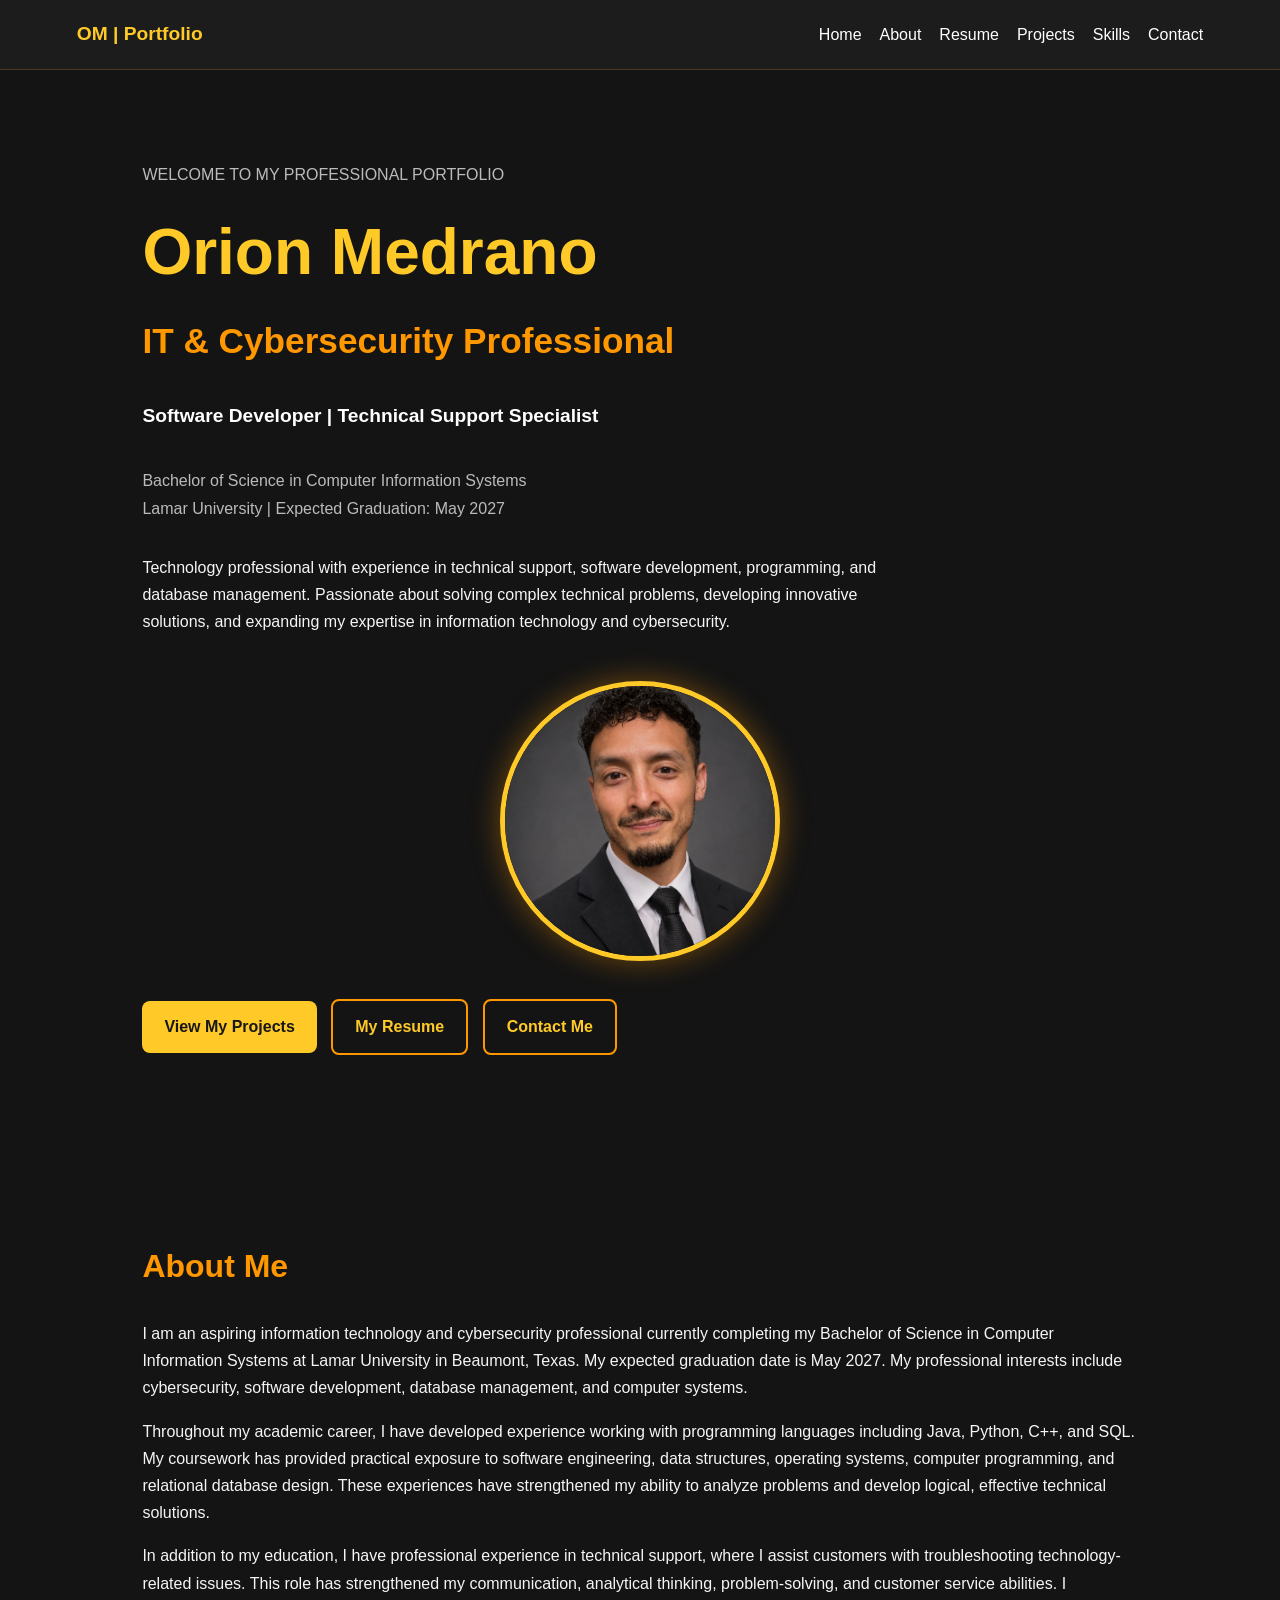
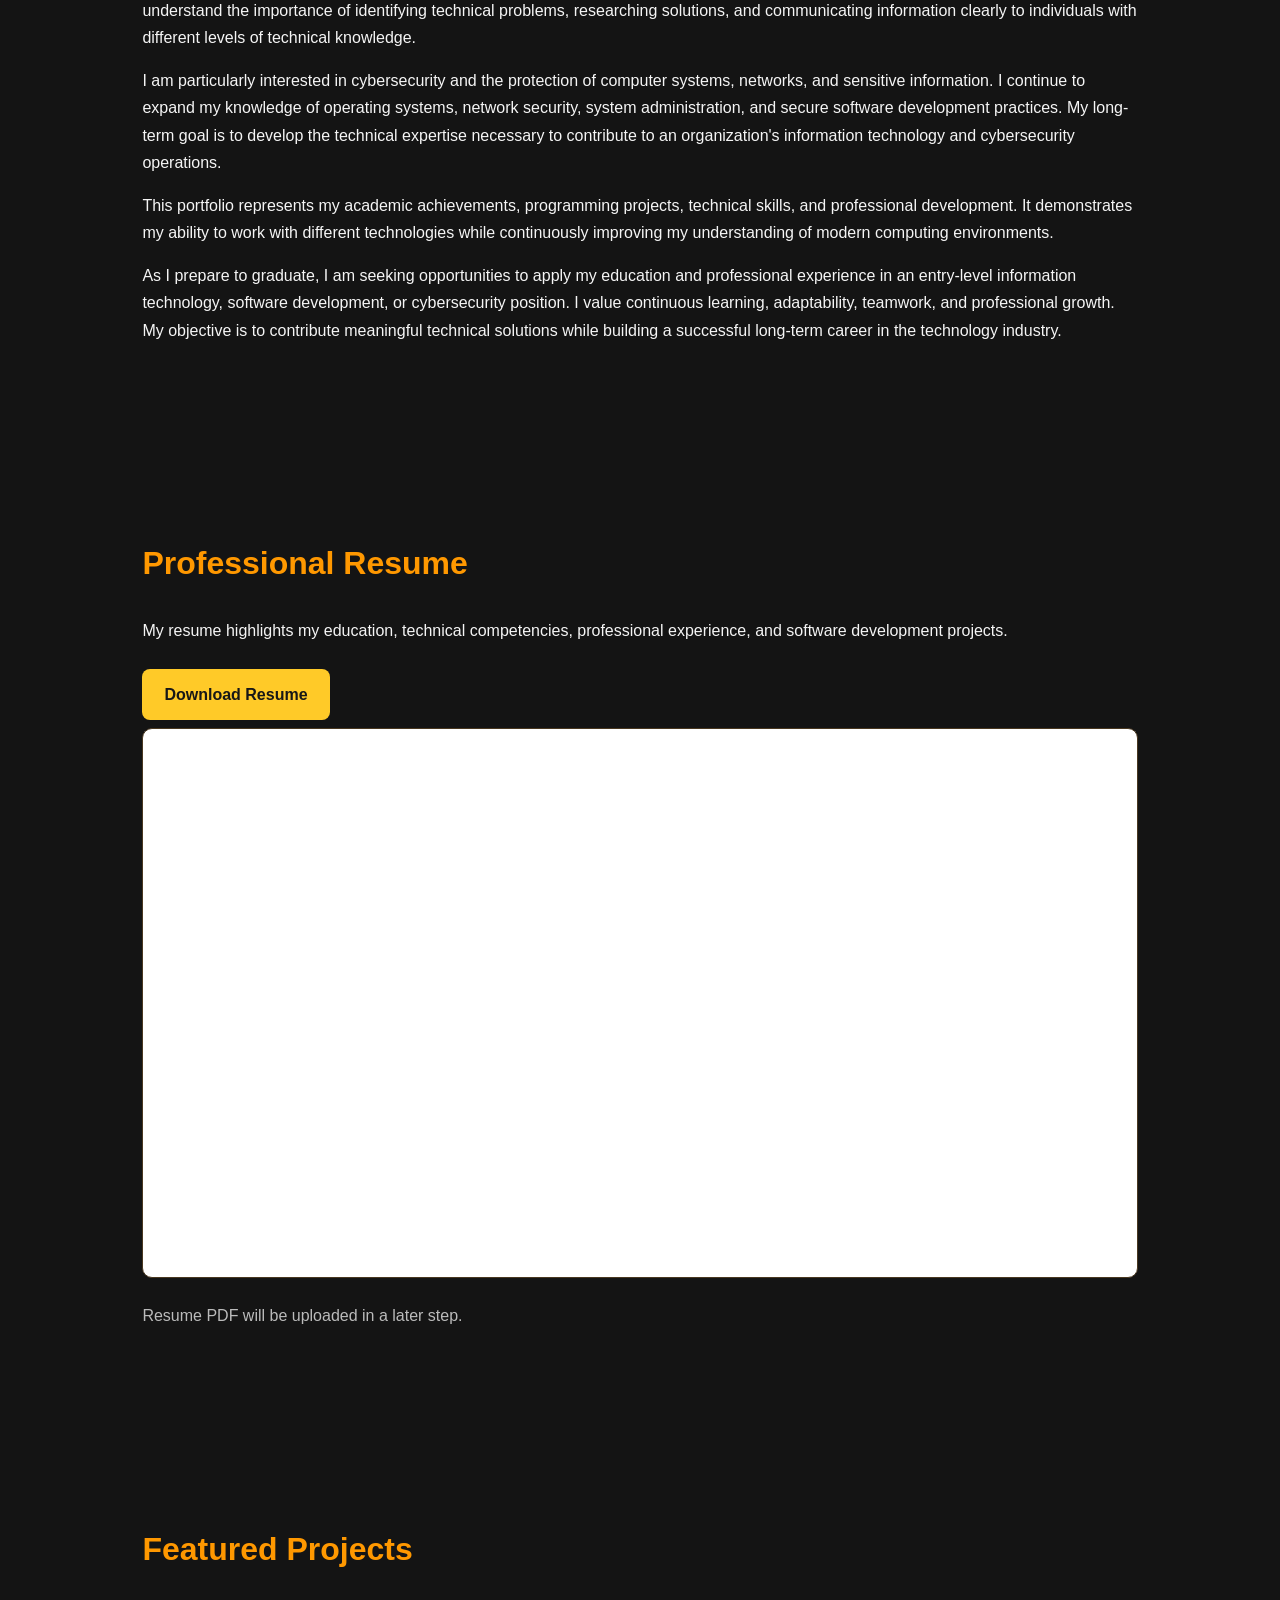
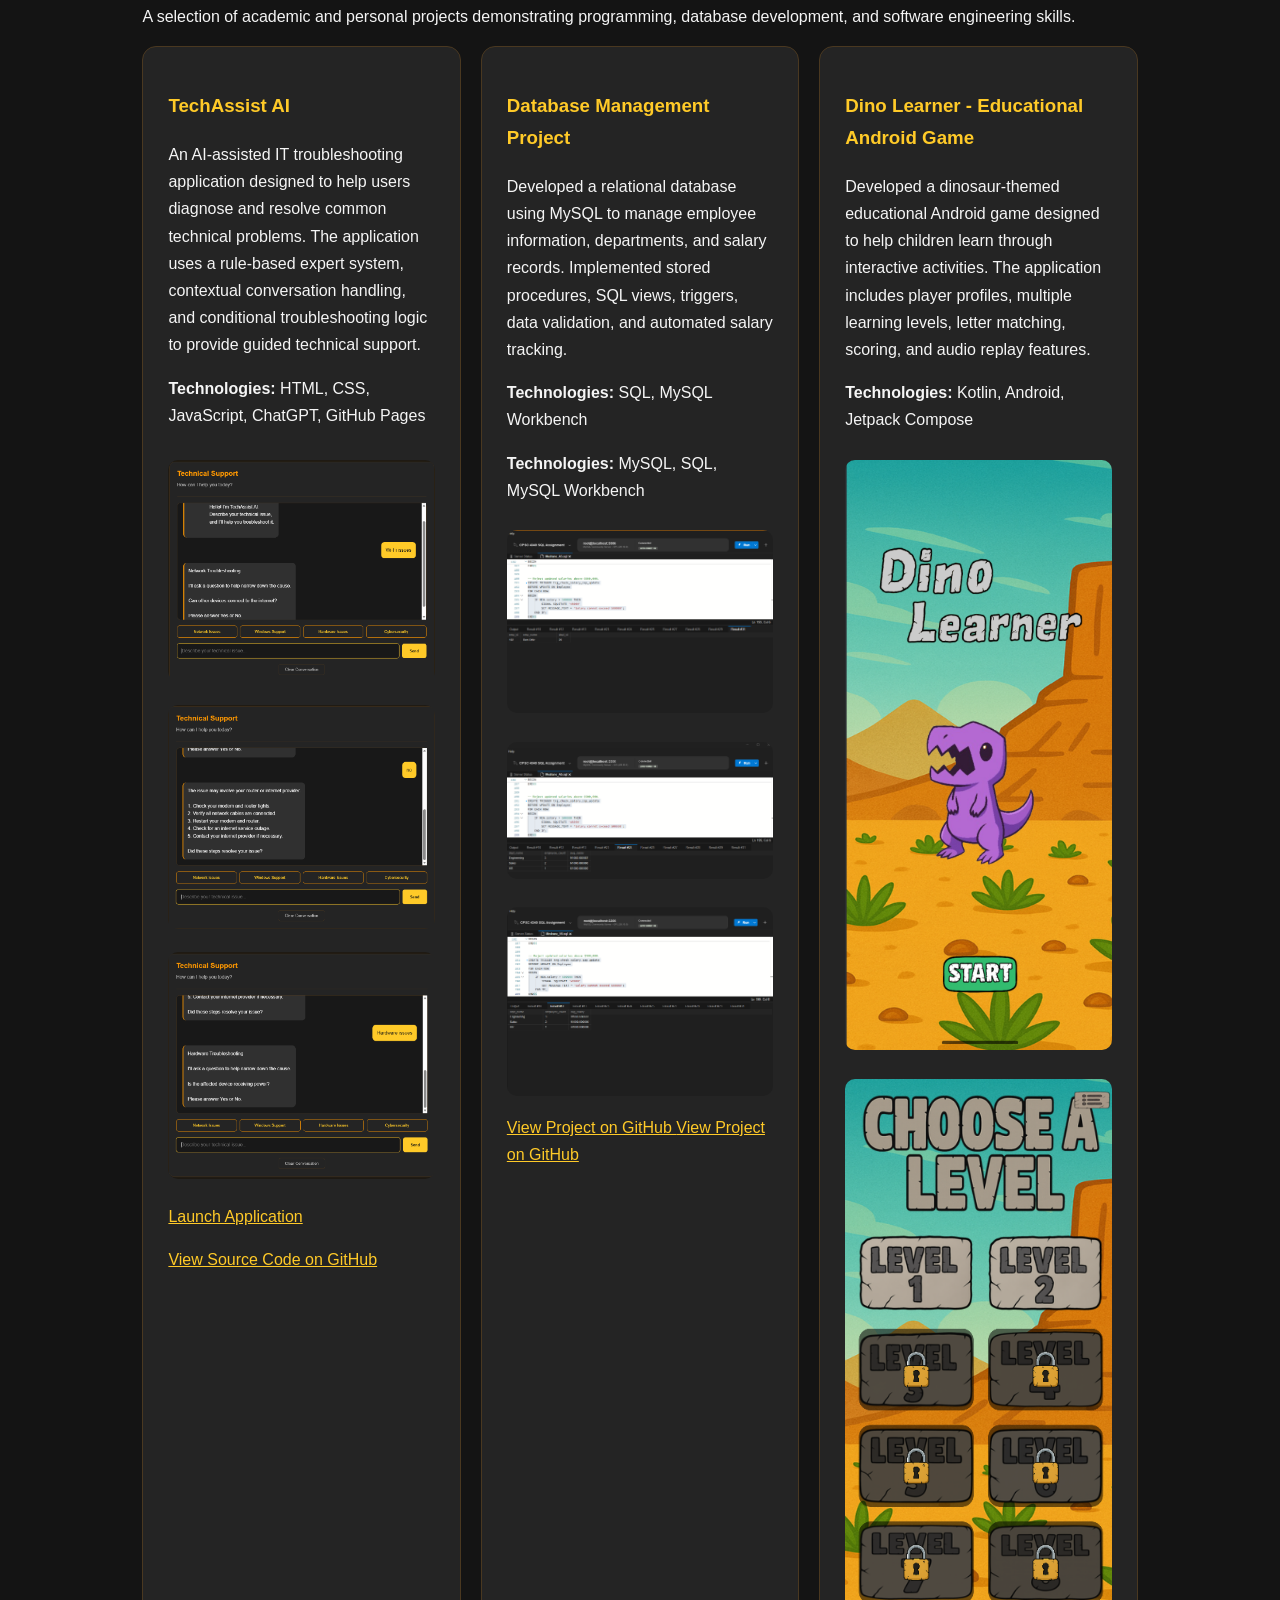
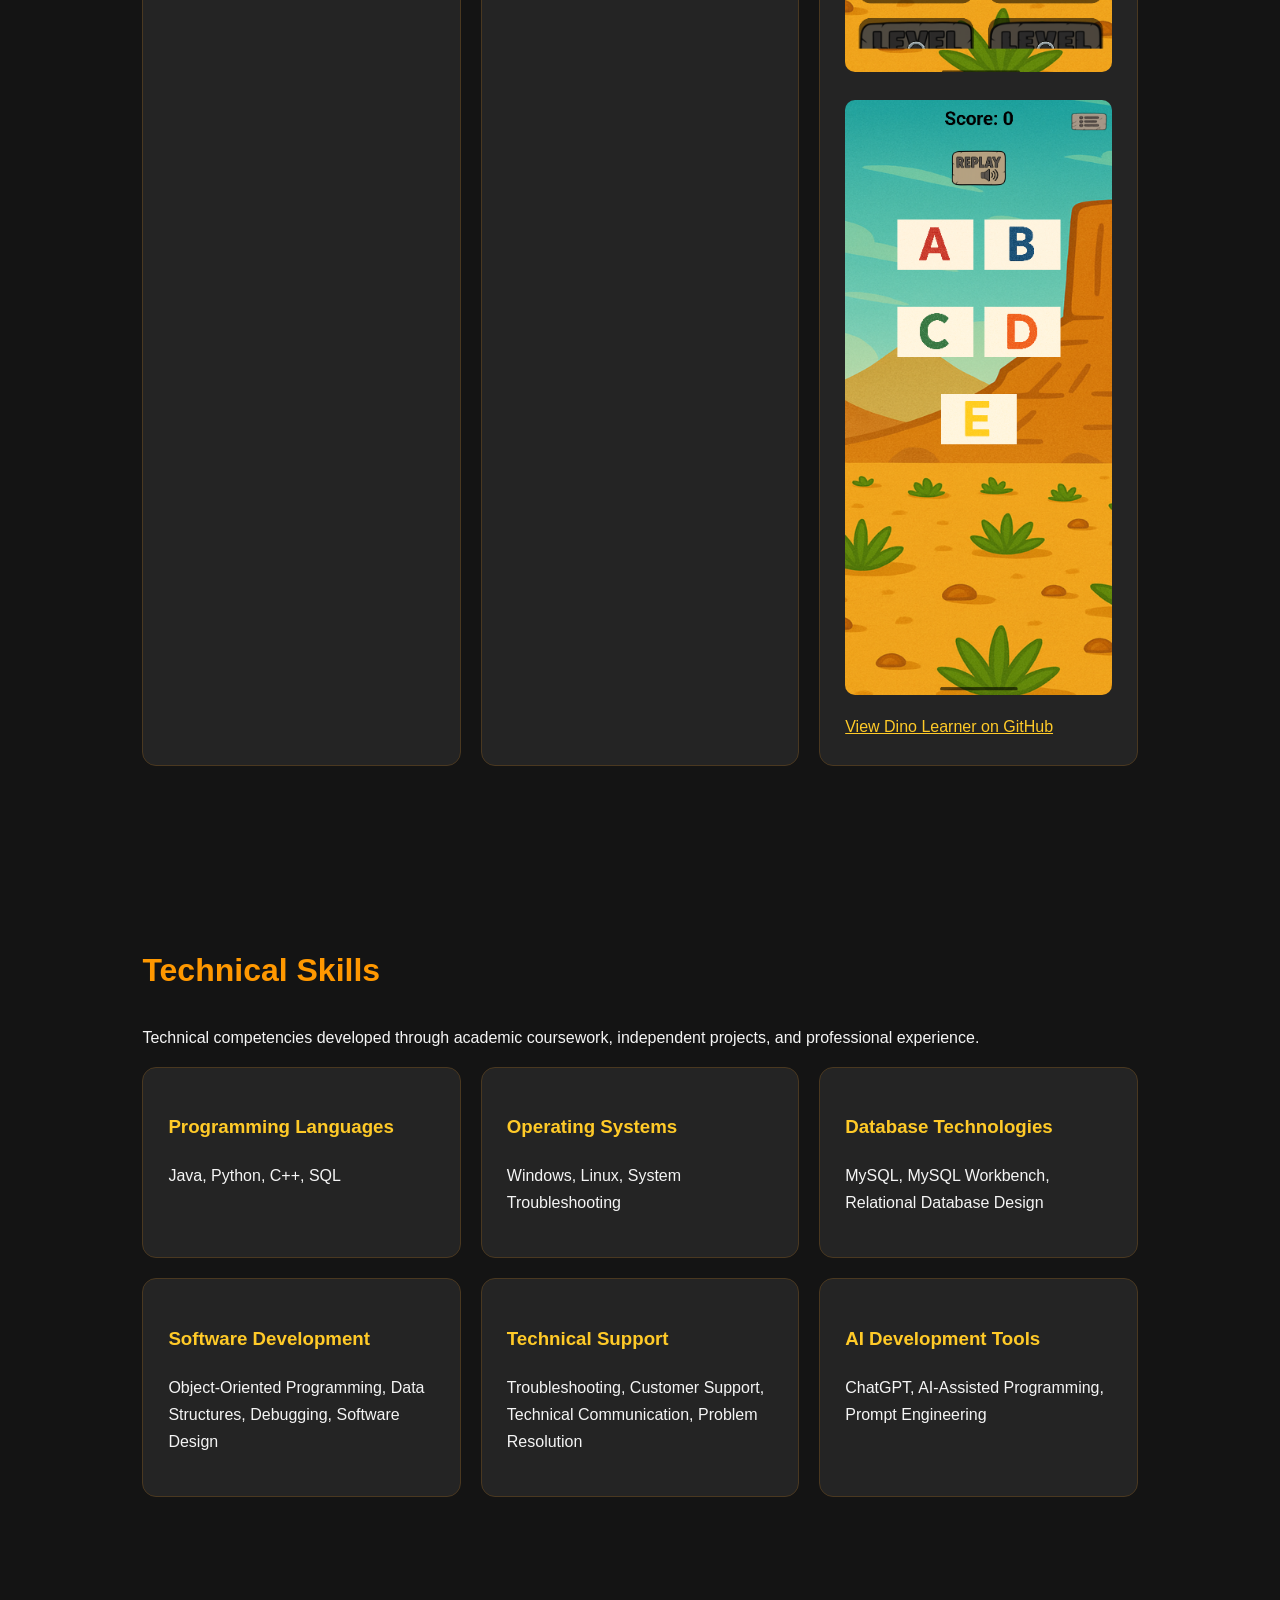
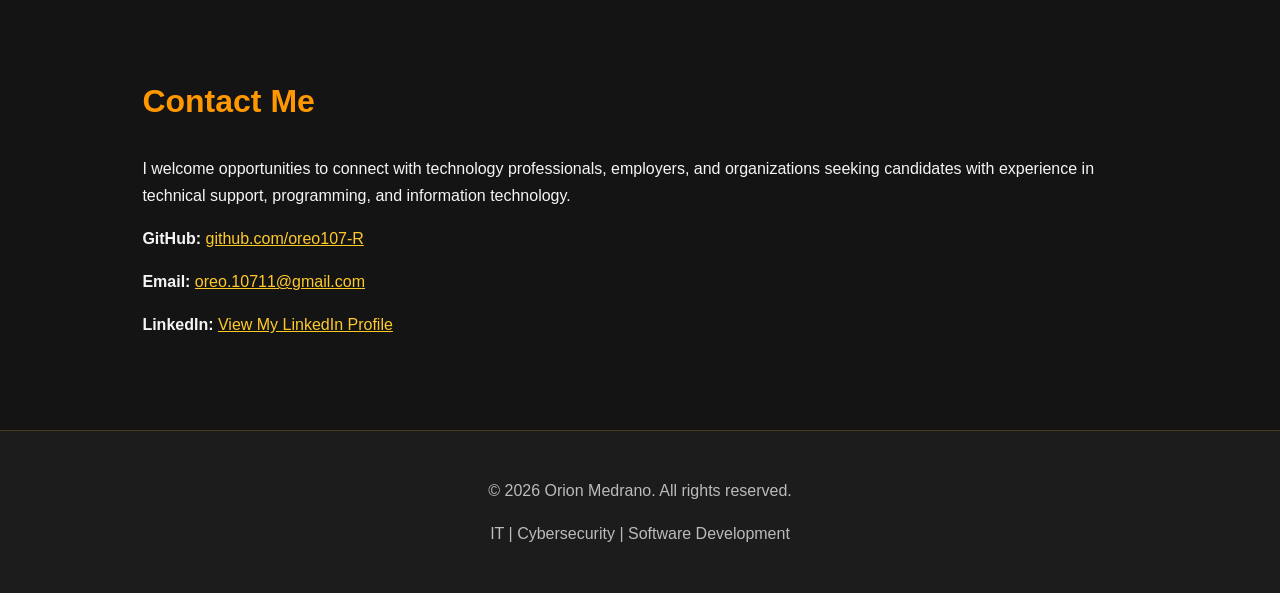
<file: index.html>
<!DOCTYPE html>
<html lang="en">
<head>
  <meta charset="UTF-8">
  <meta name="viewport" content="width=device-width, initial-scale=1.0">
  <meta name="description" content="Orion Medrano's professional IT, cybersecurity, and software development portfolio">
  <title>Orion Medrano | IT & Cybersecurity Portfolio</title>

  <style>
    
.profile-container {
  display: flex;
  justify-content: center;
  margin: 30px 0;
}

.profile-photo {
  width: 280px;
  height: 280px;
  object-fit: cover;
  object-position: center 25%;
  border-radius: 50%;
  border: 5px solid #FFCA28;
  box-shadow: 0 0 30px rgba(255, 152, 0, 0.4);
}

    :root {
      --bg: #141414;
      --surface: #242424;
      --text: #F5F5F5;
      --muted: #BBBBBB;
      --accent: #FFCA28;
      --orange: #FF9800;
      --border: #4A3820;
    }

    * {
      box-sizing: border-box;
    }

    html {
      scroll-behavior: smooth;
    }

    body {
      margin: 0;
      background: var(--bg);
      color: var(--text);
      font-family: Arial, sans-serif;
      line-height: 1.7;
    }

    header {
      position: sticky;
      top: 0;
      z-index: 10;
      background: #1C1C1C;
      border-bottom: 1px solid var(--border);
      padding: 18px 6%;
      display: flex;
      justify-content: space-between;
      align-items: center;
      flex-wrap: wrap;
      gap: 12px;
    }

    .logo {
      font-weight: bold;
      color: var(--accent);
      font-size: 1.2rem;
    }

    nav {
      display: flex;
      flex-wrap: wrap;
      gap: 18px;
    }

    a {
      color: var(--accent);
    }

    nav a {
      color: white;
      text-decoration: none;
      transition: color 0.3s;
    }

    nav a:hover {
      color: var(--orange);
    }

    section {
      padding: 75px 8%;
      max-width: 1200px;
      margin: auto;
      scroll-margin-top: 90px;
    }

    h1 {
      font-size: clamp(2.5rem, 6vw, 4rem);
      margin: 10px 0;
      line-height: 1.2;
    }

    h2 {
      color: var(--orange);
      font-size: 2rem;
    }

    .hero {
      min-height: 75vh;
      display: flex;
      flex-direction: column;
      justify-content: center;
    }

    .hero h1 {
      color: var(--accent);
    }

    .hero h2 {
      margin: 10px 0;
      font-size: clamp(1.5rem, 4vw, 2.2rem);
    }

    .hero p {
      max-width: 750px;
    }

    .subtitle {
      color: #FFFFFF;
      font-size: 1.2rem;
      font-weight: bold;
    }

    .education {
      color: var(--muted);
      font-size: 1rem;
    }

    .muted {
      color: var(--muted);
    }

    .button {
      display: inline-block;
      padding: 12px 22px;
      background: var(--accent);
      color: #171717;
      border-radius: 8px;
      text-decoration: none;
      font-weight: bold;
      margin: 8px 10px 8px 0;
      transition: background 0.3s, transform 0.3s;
    }

    .button:hover {
      background: var(--orange);
      color: #171717;
      transform: translateY(-3px);
    }

    .button-outline {
      background: transparent;
      color: var(--accent);
      border: 2px solid var(--orange);
    }

    .button-outline:hover {
      background: var(--orange);
      color: #171717;
    }

    .grid {
      display: grid;
      grid-template-columns: repeat(auto-fit, minmax(250px, 1fr));
      gap: 20px;
    }

    .card {
      background: var(--surface);
      border: 1px solid var(--border);
      border-radius: 14px;
      padding: 25px;
      transition: transform 0.3s, border-color 0.3s;
    }

    .card:hover {
      transform: translateY(-5px);
      border-color: var(--orange);
    }

    .card h3 {
      color: var(--accent);
    }

    .resume-frame {
      width: 100%;
      height: 550px;
      border: 1px solid var(--border);
      border-radius: 10px;
      background: white;
    }

    footer {
      text-align: center;
      padding: 30px;
      background: #1C1C1C;
      border-top: 1px solid var(--border);
      color: var(--muted);
    }

    @media (max-width: 600px) {
      header {
        position: static;
      }

      section {
        padding: 45px 6%;
      }

      nav {
        gap: 12px;
        font-size: 14px;
      }

      .resume-frame {
        height: 400px;
      }
    }
  </style>
</head>

<body>

<header>
  <div class="logo">OM | Portfolio</div>

  <nav aria-label="Main navigation">
    <a href="#home">Home</a>
    <a href="#about">About</a>
    <a href="#resume">Resume</a>
    <a href="#projects">Projects</a>
    <a href="#skills">Skills</a>
    <a href="#contact">Contact</a>
  </nav>
</header>

<main>

  <!-- HOME SECTION -->

  <section id="home" class="hero">

    <p class="muted">
      WELCOME TO MY PROFESSIONAL PORTFOLIO
    </p>

    <h1>Orion Medrano</h1>

    <h2>IT & Cybersecurity Professional</h2>

    <p class="subtitle">
      Software Developer | Technical Support Specialist
    </p>

    <p class="education">
      Bachelor of Science in Computer Information Systems<br>
      Lamar University | Expected Graduation: May 2027
    </p>

    <p>
      Technology professional with experience in technical
      support, software development, programming, and
      database management. Passionate about solving complex
      technical problems, developing innovative solutions,
      and expanding my expertise in information technology
      and cybersecurity.
    </p>

    
<div class="profile-container">
  <img
    src="profile.png"
    alt="Professional portrait of Orion Medrano"
    class="profile-photo"
  >
</div>


    <div>
      <a class="button" href="#projects">
        View My Projects
      </a>

      <a class="button button-outline" href="#resume">
        My Resume
      </a>

      <a class="button button-outline" href="#contact">
        Contact Me
      </a>
    </div>

  </section>


  <!-- ABOUT ME SECTION -->

  <section id="about">

    <h2>About Me</h2>

    <p>
      I am an aspiring information technology and
      cybersecurity professional currently completing
      my Bachelor of Science in Computer Information
      Systems at Lamar University in Beaumont, Texas.
      My expected graduation date is May 2027.
      My professional interests include cybersecurity,
      software development, database management,
      and computer systems.
    </p>

    <p>
      Throughout my academic career, I have developed
      experience working with programming languages
      including Java, Python, C++, and SQL.
      My coursework has provided practical exposure
      to software engineering, data structures,
      operating systems, computer programming,
      and relational database design.
      These experiences have strengthened my ability
      to analyze problems and develop logical,
      effective technical solutions.
    </p>

    <p>
      In addition to my education, I have professional
      experience in technical support, where I assist
      customers with troubleshooting technology-related
      issues. This role has strengthened my communication,
      analytical thinking, problem-solving, and customer
      service abilities. I understand the importance
      of identifying technical problems, researching
      solutions, and communicating information clearly
      to individuals with different levels of
      technical knowledge.
    </p>

    <p>
      I am particularly interested in cybersecurity
      and the protection of computer systems, networks,
      and sensitive information. I continue to expand
      my knowledge of operating systems, network
      security, system administration, and secure
      software development practices.
      My long-term goal is to develop the technical
      expertise necessary to contribute to an
      organization's information technology and
      cybersecurity operations.
    </p>

    <p>
      This portfolio represents my academic achievements,
      programming projects, technical skills, and
      professional development. It demonstrates my
      ability to work with different technologies
      while continuously improving my understanding
      of modern computing environments.
    </p>

    <p>
      As I prepare to graduate, I am seeking opportunities
      to apply my education and professional experience
      in an entry-level information technology,
      software development, or cybersecurity position.
      I value continuous learning, adaptability,
      teamwork, and professional growth.
      My objective is to contribute meaningful
      technical solutions while building a successful
      long-term career in the technology industry.
    </p>

  </section>


  <!-- RESUME SECTION -->

  <section id="resume">

    <h2>Professional Resume</h2>

    <p>
      My resume highlights my education, technical
      competencies, professional experience,
      and software development projects.
    </p>

    <a class="button" href="resume.pdf" download>
      Download Resume
    </a>

    <iframe
      class="resume-frame"
      src="resume.pdf"
      title="Orion Medrano Professional Resume">
    </iframe>

    <p class="muted">
      Resume PDF will be uploaded in a later step.
    </p>

  </section>


  <!-- PROJECTS SECTION -->

  <section id="projects">

    <h2>Featured Projects</h2>

    <p>
      A selection of academic and personal projects
      demonstrating programming, database development,
      and software engineering skills.
    </p>

    <div class="grid">

    
<article class="card">

    <h3>TechAssist AI</h3>

    <p>
        An AI-assisted IT troubleshooting application
        designed to help users diagnose and resolve
        common technical problems. The application
        uses a rule-based expert system, contextual
        conversation handling, and conditional
        troubleshooting logic to provide guided
        technical support.
    </p>

    <p>
        <strong>Technologies:</strong>
        HTML, CSS, JavaScript, ChatGPT,
        GitHub Pages
    </p>

    <img src="projects/ai-assistant/screenshots/network-diagnosis.png"
         alt="Network diagnostic question"
         style="width:100%; border-radius:10px; margin-top:15px;">

    <img src="projects/ai-assistant/screenshots/network-solution.png"
         alt="Network troubleshooting solution"
         style="width:100%; border-radius:10px; margin-top:15px;">

    <img src="projects/ai-assistant/screenshots/hardware.png"
         alt="Hardware troubleshooting demonstration"
         style="width:100%; border-radius:10px; margin-top:15px;">

    <p>
        <a href="projects/ai-assistant/index.html"
           target="_blank" rel="noopener">
            Launch Application
        </a>
    </p>

    <p>
        <a href="https://github.com/oreo107-R/github-portfolio/tree/main/projects/ai-assistant"
           target="_blank" rel="noopener">
            View Source Code on GitHub
        </a>
    </p>

</article>


      <article class="card">

        
<h3>Database Management Project</h3>

<p>
Developed a relational database using MySQL to manage
employee information, departments, and salary records.
Implemented stored procedures, SQL views, triggers,
data validation, and automated salary tracking.
</p>

<p>
<strong>Technologies:</strong>
SQL, MySQL Workbench
</p>

        
<p>
<strong>Technologies:</strong>
MySQL, SQL, MySQL Workbench
</p>

<!-- ADD YOUR SCREENSHOTS HERE -->
<div class="project-screenshots">

  <img
    src="projects/database-management/screenshots/SQL1.png"
    alt="Employee query results"
    style="width:100%; border-radius:10px; margin:10px 0;"
  >

  <img
    src="projects/database-management/screenshots/SQL2.png"
    alt="Department statistics"
    style="width:100%; border-radius:10px; margin:10px 0;"
  >

  <img
    src="projects/database-management/screenshots/SQL4.png"
    alt="Department employee counts"
    style="width:100%; border-radius:10px; margin:10px 0;"
  >

</div>


<a href="https://github.com/oreo107-R/github-portfolio/tree/main/projects/database-management"
   target="_blank"
   rel="noopener noreferrer">
   View Project on GitHub
</a>

<a href="https://github.com/oreo107-R/github-portfolio/tree/main/projects/database-management"
   target="_blank" rel="noopener noreferrer">
   View Project on GitHub
</a>


      </article>


      <article class="card">

    
<h3>Dino Learner - Educational Android Game</h3>

<p>
Developed a dinosaur-themed educational Android game
designed to help children learn through interactive
activities. The application includes player profiles,
multiple learning levels, letter matching, scoring,
and audio replay features.
</p>

<p>
<strong>Technologies:</strong>
Kotlin, Android, Jetpack Compose
</p>

<img
  src="projects/dino-learner/screenshots/dino-home.png"
  alt="Dino Learner main menu"
  style="width:100%; border-radius:10px; margin:10px 0;"
  loading="lazy"
>

<img
  src="projects/dino-learner/screenshots/level-selection.png"
  alt="Dino Learner level selection"
  style="width:100%; border-radius:10px; margin:10px 0;"
  loading="lazy"
>

<img
  src="projects/dino-learner/screenshots/gameplay.png"
  alt="Dino Learner letter matching gameplay"
  style="width:100%; border-radius:10px; margin:10px 0;"
  loading="lazy"
>

<a href="https://github.com/oreo107-R/github-portfolio/tree/main/projects/dino-learner"
   target="_blank"
   rel="noopener noreferrer">
  View Dino Learner on GitHub
</a>


</article>

    </div>

  </section>


  <!-- TECHNICAL SKILLS SECTION -->

  <section id="skills">

    <h2>Technical Skills</h2>

    <p>
      Technical competencies developed through
      academic coursework, independent projects,
      and professional experience.
    </p>

    <div class="grid">

      <div class="card">
        <h3>Programming Languages</h3>
        <p>Java, Python, C++, SQL</p>
      </div>

      <div class="card">
        <h3>Operating Systems</h3>
        <p>
          Windows, Linux,
          System Troubleshooting
        </p>
      </div>

      <div class="card">
        <h3>Database Technologies</h3>
        <p>
          MySQL, MySQL Workbench,
          Relational Database Design
        </p>
      </div>

      <div class="card">
        <h3>Software Development</h3>
        <p>
          Object-Oriented Programming,
          Data Structures,
          Debugging,
          Software Design
        </p>
      </div>

      <div class="card">
        <h3>Technical Support</h3>
        <p>
          Troubleshooting,
          Customer Support,
          Technical Communication,
          Problem Resolution
        </p>
      </div>

      <div class="card">
        <h3>AI Development Tools</h3>
        <p>
          ChatGPT,
          AI-Assisted Programming,
          Prompt Engineering
        </p>
      </div>

    </div>

  </section>


  <!-- CONTACT SECTION -->

  <section id="contact">

    <h2>Contact Me</h2>

    <p>
      I welcome opportunities to connect with
      technology professionals, employers,
      and organizations seeking candidates
      with experience in technical support,
      programming, and information technology.
    </p>

    <p>
      <strong>GitHub:</strong>
      <a
        href="https://github.com/oreo107-R"
        target="_blank"
        rel="noopener noreferrer">
        github.com/oreo107-R
      </a>
    </p>

    <p>
    <strong>Email:</strong>
    <a href="mailto:oreo.10711@gmail.com">
      oreo.10711@gmail.com
    </a>
  </p>

    <p>
    <strong>LinkedIn:</strong>
    <a
      href="https://www.linkedin.com/in/orion-medrano-96382831b/"
      target="_blank"
      rel="noopener noreferrer">
      View My LinkedIn Profile
    </a>
  </p>

  </section>

</main>


<!-- FOOTER -->

<footer>

  <p>
    &copy; <span id="year"></span>
    Orion Medrano.
    All rights reserved.
  </p>

  <p>
    IT | Cybersecurity | Software Development
  </p>

</footer>


<script>
  document.getElementById("year").textContent =
    new Date().getFullYear();
</script>

</body>
</html>
</file>
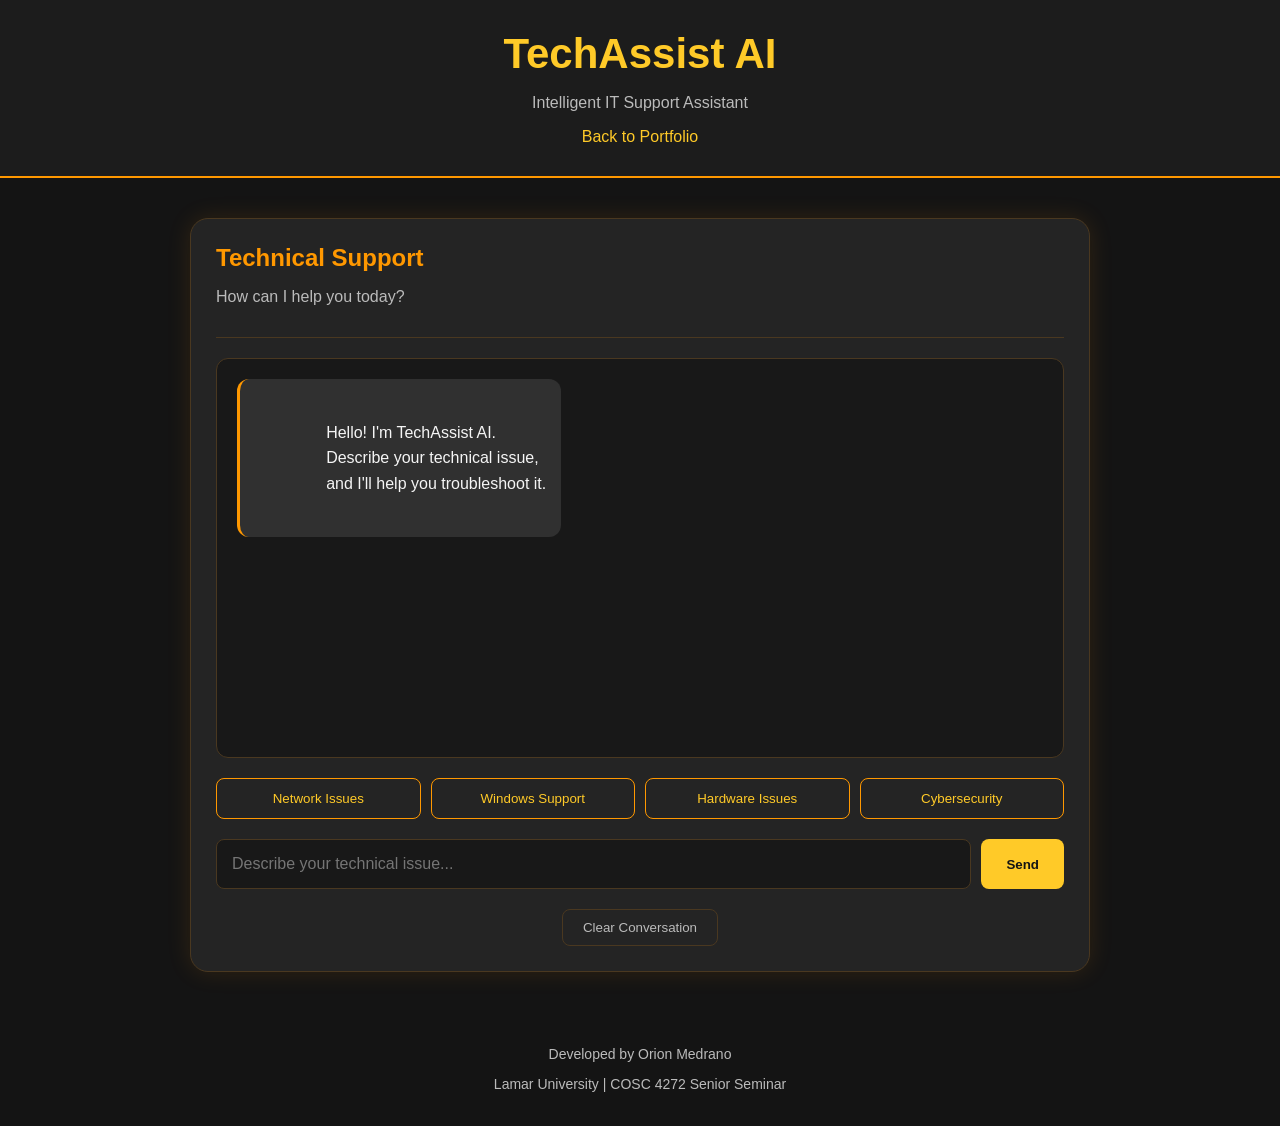
<file: projects/ai-assistant/index.html>
<!DOCTYPE html>
<html lang="en">
<head>
    <meta charset="UTF-8">
    <meta name="viewport"
          content="width=device-width, initial-scale=1.0">

    <title>TechAssist AI</title>

    <link rel="stylesheet" href="style.css">
</head>

<body>

    <header>
        <h1>TechAssist AI</h1>
        <p>Intelligent IT Support Assistant</p>
        <a href="../../index.html">Back to Portfolio</a>
    </header>

    <main class="assistant-container">

        <div class="assistant-header">
            <h2>Technical Support</h2>
            <p>How can I help you today?</p>
        </div>

        <div id="chat-box" class="chat-box"
             role="log" aria-live="polite">

            <div class="message assistant">
                Hello! I'm TechAssist AI.
                Describe your technical issue,
                and I'll help you troubleshoot it.
            </div>

        </div>

        <div class="quick-actions">

            <button onclick="quickMessage('Wi-Fi issues')">
                Network Issues
            </button>

            <button onclick="quickMessage('Windows issues')">
                Windows Support
            </button>

            <button onclick="quickMessage('Hardware issues')">
                Hardware Issues
            </button>

            <button onclick="quickMessage('Cybersecurity help')">
                Cybersecurity
            </button>

        </div>

        <div class="input-area">

            <input type="text"
                   id="user-input"
                   aria-label="Describe your technical issue"
                   placeholder="Describe your technical issue..."
                   autocomplete="off">

            <button id="send-button"
                    onclick="sendMessage()">
                Send
            </button>

        </div>

        <button class="clear-button"
                onclick="clearChat()">
            Clear Conversation
        </button>

    </main>

    <footer>
        <p>Developed by Orion Medrano</p>
        <p>Lamar University | COSC 4272 Senior Seminar</p>
    </footer>

    <script src="script.js"></script>

</body>
</html>
</file>
<file: projects/ai-assistant/style.css>
/*
    Project: TechAssist AI
    Developer: Orion Medrano
    Course: COSC 4272 Senior Seminar
    Description: Application styling
*/

/* Color scheme */
:root {
    --background: #141414;
    --surface: #242424;
    --accent: #FFCA28;
    --orange: #FF9800;
    --text: #F5F5F5;
    --muted: #BBBBBB;
    --border: #4A3820;
}

/* General page styling */
* {
    box-sizing: border-box;
}

body {
    margin: 0;
    font-family: Arial, sans-serif;
    background: var(--background);
    color: var(--text);
}

/* Header */
header {
    background: #1C1C1C;
    text-align: center;
    padding: 30px 20px;
    border-bottom: 2px solid var(--orange);
}

header h1 {
    color: var(--accent);
    font-size: 42px;
    margin: 0;
}

header p {
    color: var(--muted);
}

header a {
    color: var(--accent);
    text-decoration: none;
}

header a:hover {
    text-decoration: underline;
}

/* Main assistant container */
.assistant-container {
    max-width: 900px;
    margin: 40px auto;
    padding: 25px;
    background: var(--surface);
    border: 1px solid var(--border);
    border-radius: 18px;
    box-shadow: 0 0 25px rgba(255, 152, 0, 0.12);
}

/* Assistant heading */
.assistant-header {
    padding-bottom: 15px;
    border-bottom: 1px solid var(--border);
}

.assistant-header h2 {
    color: var(--orange);
    margin: 0;
}

.assistant-header p {
    color: var(--muted);
}

/* Conversation window */
.chat-box {
    display: flex;
    flex-direction: column;
    gap: 15px;
    height: 400px;
    overflow-y: auto;
    padding: 20px;
    margin: 20px 0;
    background: #181818;
    border: 1px solid var(--border);
    border-radius: 12px;
}

/* Chat messages */
.message {
    max-width: 85%;
    padding: 15px;
    border-radius: 12px;
    line-height: 1.6;
    white-space: pre-wrap;
    overflow-wrap: anywhere;
}

/* Assistant messages */
.assistant {
    align-self: flex-start;
    background: #303030;
    border-left: 3px solid var(--orange);
}

/* User messages */
.user {
    align-self: flex-end;
    background: var(--accent);
    color: #141414;
}

/* Quick troubleshooting buttons */
.quick-actions {
    display: grid;
    grid-template-columns: repeat(4, 1fr);
    gap: 10px;
    margin-bottom: 20px;
}

.quick-actions button {
    background: transparent;
    color: var(--accent);
    border: 1px solid var(--orange);
    padding: 12px;
    border-radius: 8px;
    cursor: pointer;
}

.quick-actions button:hover {
    background: var(--orange);
    color: #141414;
}

/* Message input */
.input-area {
    display: flex;
    gap: 10px;
}

#user-input {
    flex: 1;
    min-width: 0;
    padding: 15px;
    background: #181818;
    color: var(--text);
    border: 1px solid var(--border);
    border-radius: 8px;
    font-size: 16px;
}

#user-input:focus {
    outline: 1px solid var(--accent);
}

/* Send button */
#send-button {
    background: var(--accent);
    color: #141414;
    border: none;
    padding: 15px 25px;
    border-radius: 8px;
    font-weight: bold;
    cursor: pointer;
}

#send-button:hover {
    background: var(--orange);
}

#send-button:disabled {
    opacity: 0.5;
    cursor: not-allowed;
}

/* Clear conversation button */
.clear-button {
    display: block;
    margin: 20px auto 0;
    padding: 10px 20px;
    background: transparent;
    color: var(--muted);
    border: 1px solid var(--border);
    border-radius: 8px;
    cursor: pointer;
}

.clear-button:hover {
    color: var(--accent);
    border-color: var(--accent);
}

/* Footer */
footer {
    text-align: center;
    color: var(--muted);
    padding: 20px;
    font-size: 14px;
}

/* Mobile device support */
@media (max-width: 600px) {
    .assistant-container {
        margin: 15px;
        padding: 15px;
    }

    .quick-actions {
        grid-template-columns: repeat(2, 1fr);
    }

    header h1 {
        font-size: 32px;
    }

    .chat-box {
        height: 350px;
    }

    .message {
        max-width: 95%;
    }

    #send-button {
        padding: 12px 18px;
    }
}
</file>
